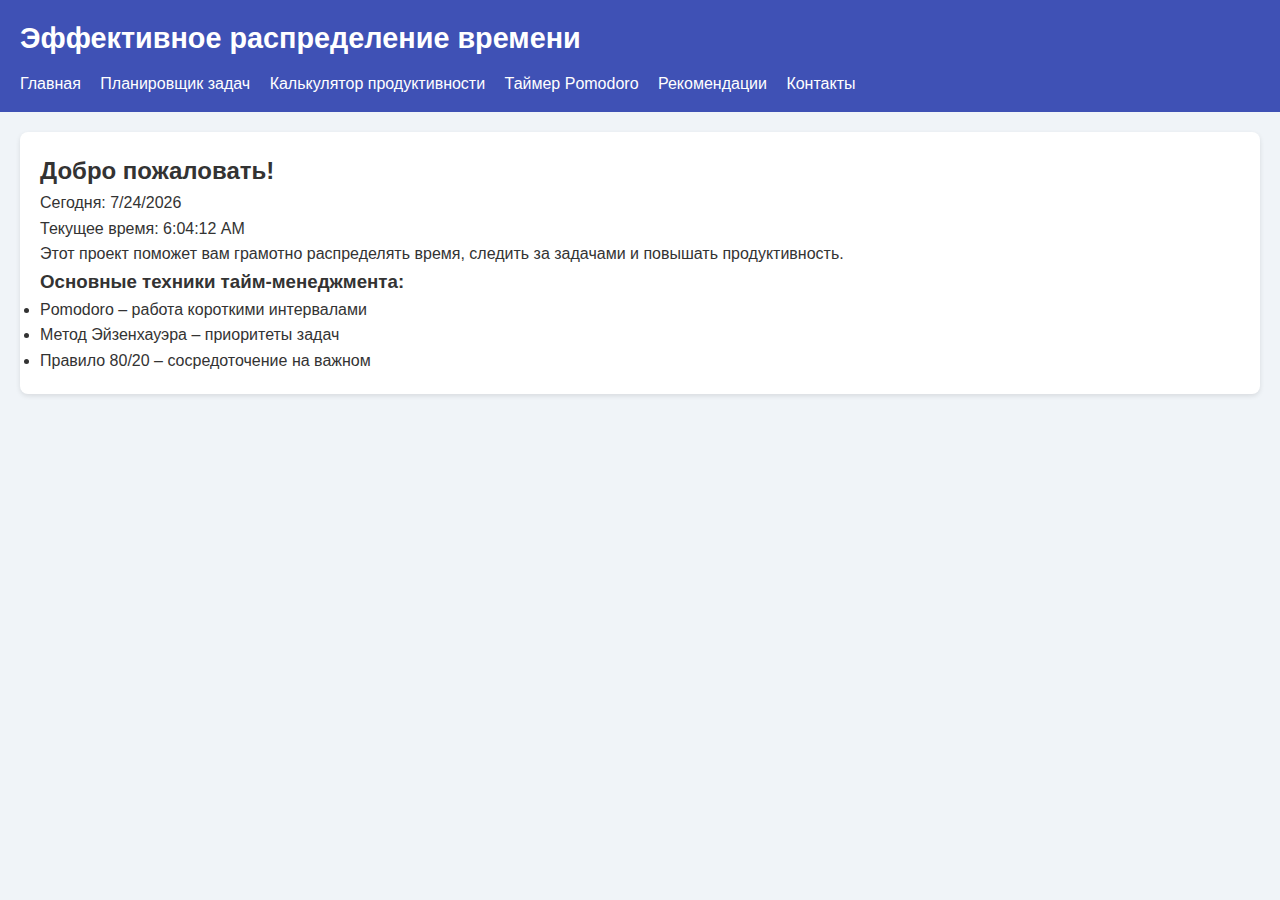
<file: index.html>
<!DOCTYPE html>
<html lang="ru">
<head>
    <meta charset="UTF-8">
    <meta name="viewport" content="width=device-width, initial-scale=1.0">
    <title>Главная - Тайм-менеджмент</title>
    <link rel="stylesheet" href="css/style.css">
</head>
<body>
    <header>
        <h1>Эффективное распределение времени</h1>
        <nav>
            <a href="index.html">Главная</a>
            <a href="tasks.html">Планировщик задач</a>
            <a href="productivity.html">Калькулятор продуктивности</a>
            <a href="pomodoro.html">Таймер Pomodoro</a>
            <a href="recommendations.html">Рекомендации</a>
            <a href="contact.html">Контакты</a>
        </nav>
    </header>
    <main>
        <section>
            <h2>Добро пожаловать!</h2>
            <p>Сегодня: <span id="currentDate"></span></p>
            <p>Текущее время: <span id="currentTime"></span></p>
            <p>Этот проект поможет вам грамотно распределять время, следить за задачами и повышать продуктивность.</p>
            <h3>Основные техники тайм-менеджмента:</h3>
            <ul>
                <li>Pomodoro – работа короткими интервалами</li>
                <li>Метод Эйзенхауэра – приоритеты задач</li>
                <li>Правило 80/20 – сосредоточение на важном</li>
            </ul>
        </section>
    </main>
    <script src="js/index.js"></script>
</body>
</html>
</file>
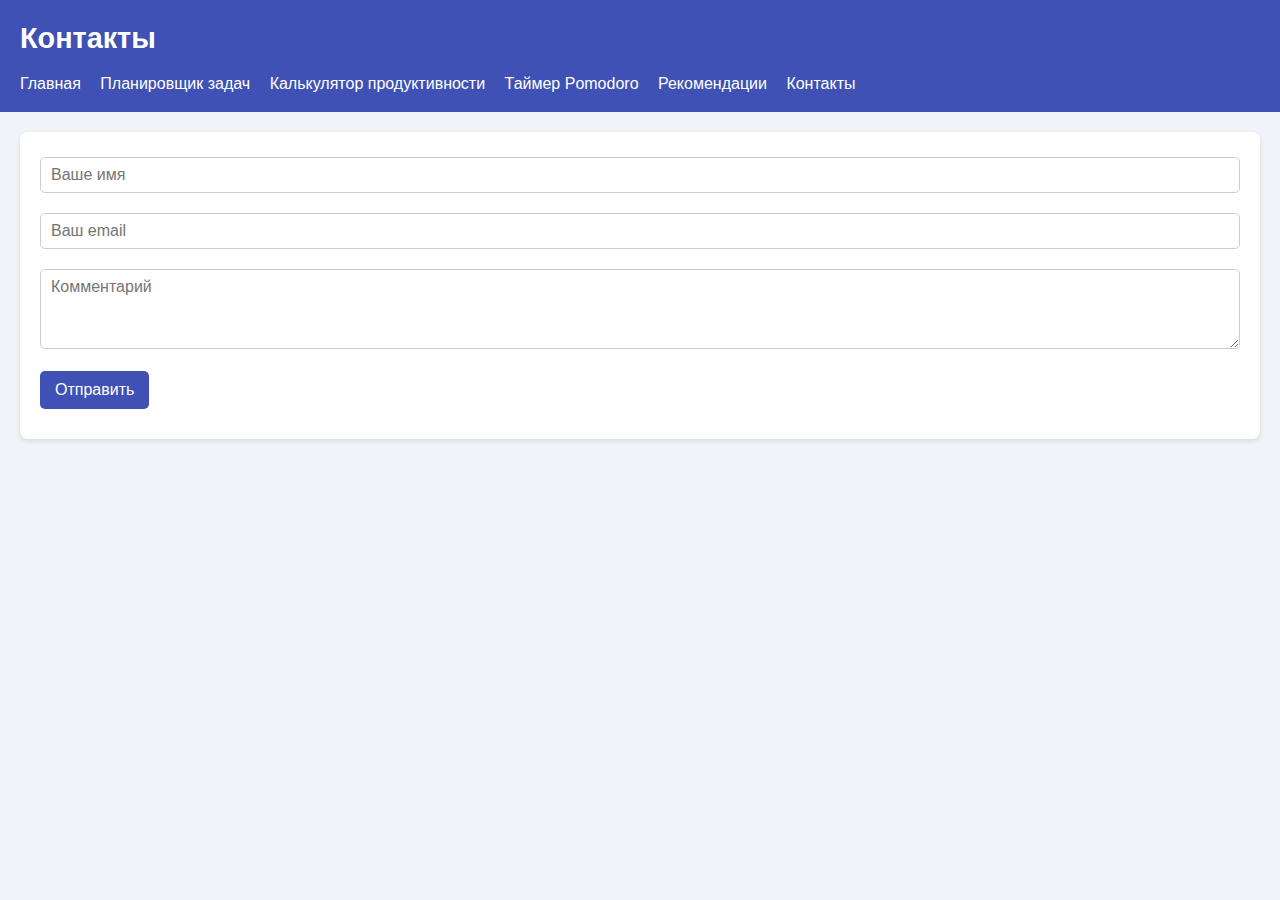
<file: contact.html>
<!DOCTYPE html>
<html lang="ru">
<head>
<meta charset="UTF-8">
<meta name="viewport" content="width=device-width, initial-scale=1.0">
<title>Контакты</title>
<link rel="stylesheet" href="css/style.css">
</head>
<body>
<header>
    <h1>Контакты</h1>
    <nav>
        <a href="index.html">Главная</a>
        <a href="tasks.html">Планировщик задач</a>
        <a href="productivity.html">Калькулятор продуктивности</a>
        <a href="pomodoro.html">Таймер Pomodoro</a>
        <a href="recommendations.html">Рекомендации</a>
        <a href="contact.html">Контакты</a>
    </nav>
</header>
<main>
<section>
    <form id="contactForm">
        <input type="text" name="name" placeholder="Ваше имя" required>
        <input type="email" name="email" placeholder="Ваш email" required>
        <textarea name="comment" placeholder="Комментарий" required></textarea>
        <button type="submit">Отправить</button>
    </form>
    <div id="status"></div>
</section>
</main>
<script src="js/contact.js"></script>
</body>
</html>
</file>
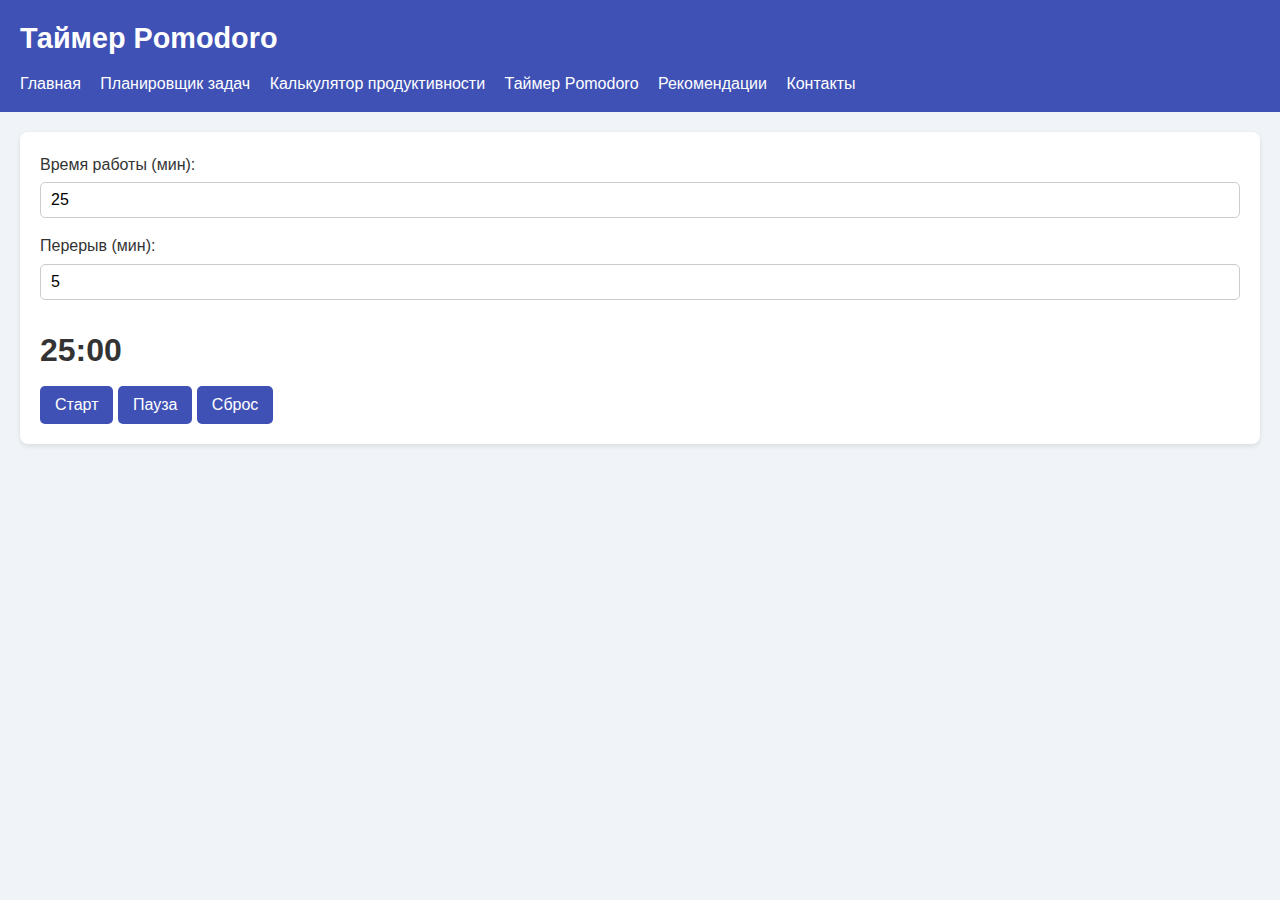
<file: pomodoro.html>
<!DOCTYPE html>
<html lang="ru">
<head>
<meta charset="UTF-8">
<meta name="viewport" content="width=device-width, initial-scale=1.0">
<title>Таймер Pomodoro</title>
<link rel="stylesheet" href="css/style.css">
</head>
<body>
<header>
    <h1>Таймер Pomodoro</h1>
    <nav>
        <a href="index.html">Главная</a>
        <a href="tasks.html">Планировщик задач</a>
        <a href="productivity.html">Калькулятор продуктивности</a>
        <a href="pomodoro.html">Таймер Pomodoro</a>
        <a href="recommendations.html">Рекомендации</a>
        <a href="contact.html">Контакты</a>
    </nav>
</header>
<main>
<section>
    <label>Время работы (мин): <input type="number" id="workTime" value="25"></label><br>
    <label>Перерыв (мин): <input type="number" id="breakTime" value="5"></label><br>
    <p id="timer">00:00</p>
    <button id="start">Старт</button>
    <button id="pause">Пауза</button>
    <button id="reset">Сброс</button>
</section>
</main>
<script src="js/pomodoro.js"></script>
</body>
</html>
</file>
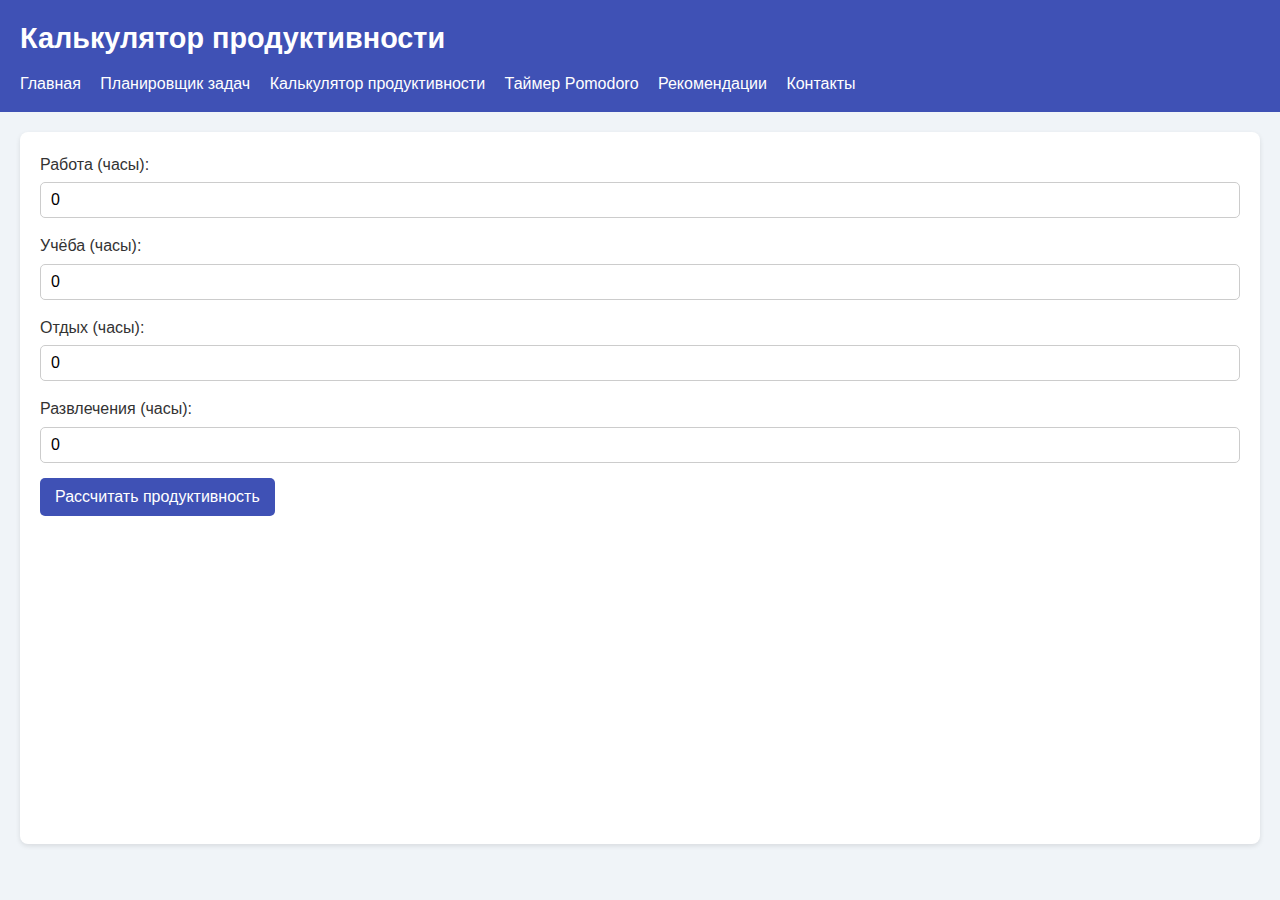
<file: productivity.html>
﻿<!DOCTYPE html>
<html lang="ru">
<head>
    <meta charset="UTF-8">
    <meta name="viewport" content="width=device-width, initial-scale=1.0">
    <title>Калькулятор продуктивности</title>
    <link rel="stylesheet" href="css/style.css">
</head>
<body>
<header>
    <h1>Калькулятор продуктивности</h1>
    <nav>
        <a href="index.html">Главная</a>
        <a href="tasks.html">Планировщик задач</a>
        <a href="productivity.html">Калькулятор продуктивности</a>
        <a href="pomodoro.html">Таймер Pomodoro</a>
        <a href="recommendations.html">Рекомендации</a>
        <a href="contact.html">Контакты</a>
    </nav>
</header>
<main>
    <section>
        <label>Работа (часы): <input type="number" id="work" value="0"></label><br>
        <label>Учёба (часы): <input type="number" id="study" value="0"></label><br>
        <label>Отдых (часы): <input type="number" id="rest" value="0"></label><br>
        <label>Развлечения (часы): <input type="number" id="fun" value="0"></label><br>
        <button id="calculate">Рассчитать продуктивность</button>
        <p id="result"></p>
        <canvas id="chart" width="300" height="300"></canvas>
    </section>
</main>
<script src="js/productivity.js"></script>
</body>
</html>
</file>
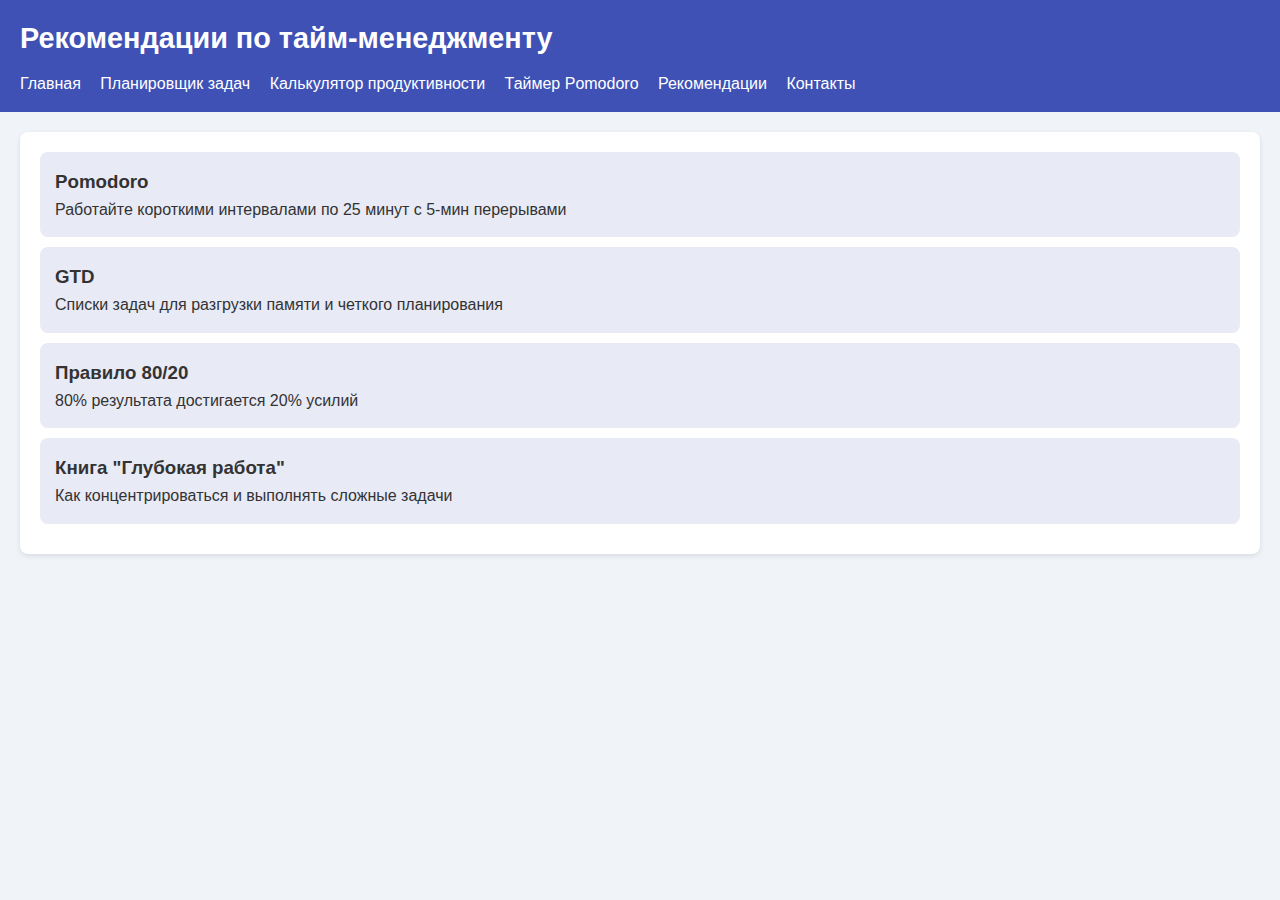
<file: recommendations.html>
<!DOCTYPE html>
<html lang="ru">
<head>
<meta charset="UTF-8">
<meta name="viewport" content="width=device-width, initial-scale=1.0">
<title>Рекомендации</title>
<link rel="stylesheet" href="css/style.css">
</head>
<body>
<header>
    <h1>Рекомендации по тайм-менеджменту</h1>
    <nav>
        <a href="index.html">Главная</a>
        <a href="tasks.html">Планировщик задач</a>
        <a href="productivity.html">Калькулятор продуктивности</a>
        <a href="pomodoro.html">Таймер Pomodoro</a>
        <a href="recommendations.html">Рекомендации</a>
        <a href="contact.html">Контакты</a>
    </nav>
</header>
<main>
<section id="cardsContainer">
    <p>Загрузка рекомендаций...</p>
</section>
</main>
<script src="js/recommendations.js"></script>
</body>
</html>
</file>
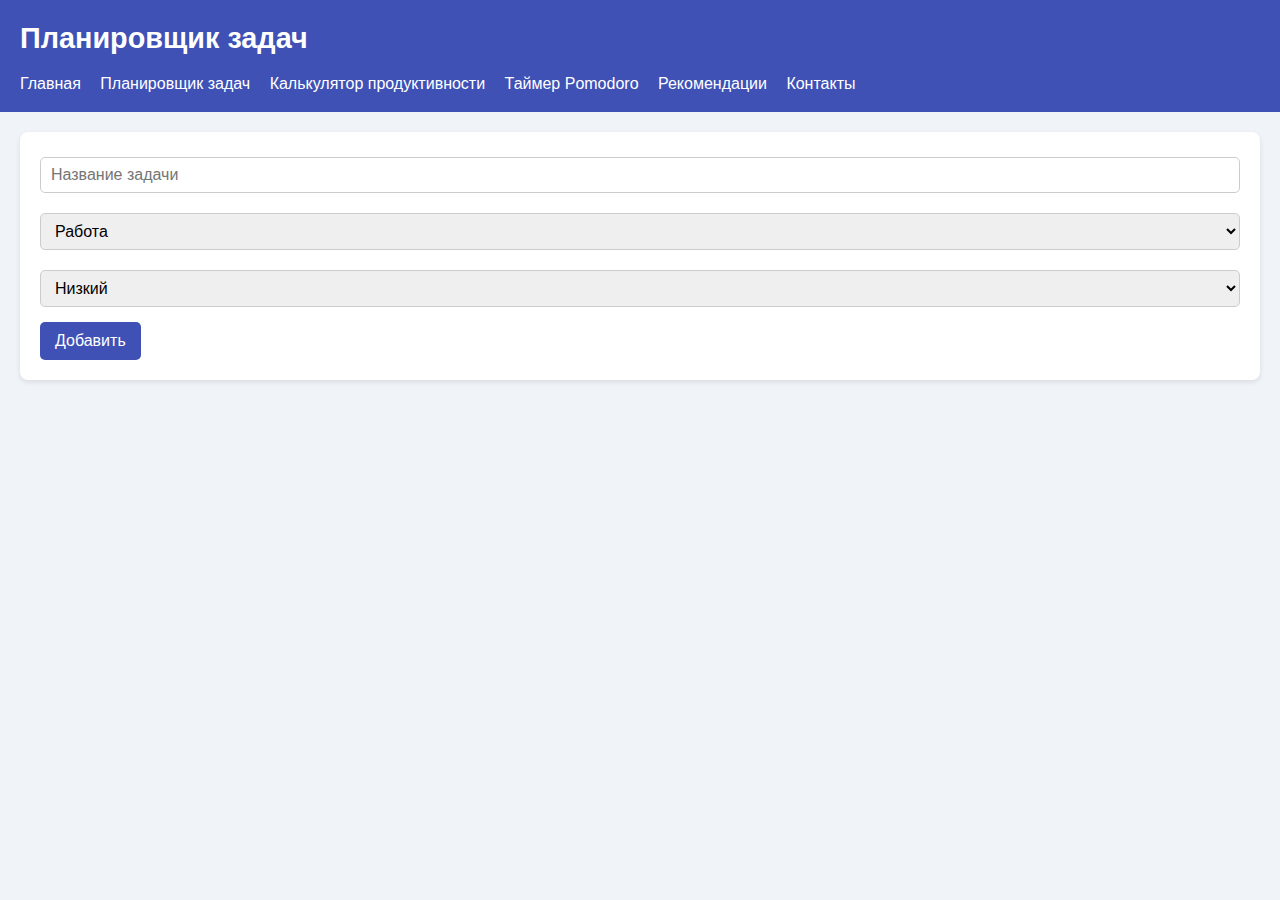
<file: tasks.html>
<!DOCTYPE html>
<html lang="ru">
<head>
    <meta charset="UTF-8">
    <meta name="viewport" content="width=device-width, initial-scale=1.0">
    <title>Планировщик задач</title>
    <link rel="stylesheet" href="css/style.css">
</head>
<body>
    <header>
        <h1>Планировщик задач</h1>
        <nav>
            <a href="index.html">Главная</a>
            <a href="tasks.html">Планировщик задач</a>
            <a href="productivity.html">Калькулятор продуктивности</a>
            <a href="pomodoro.html">Таймер Pomodoro</a>
            <a href="recommendations.html">Рекомендации</a>
            <a href="contact.html">Контакты</a>
        </nav>
    </header>
    <main>
        <section>
            <input type="text" id="taskTitle" placeholder="Название задачи">
            <select id="taskCategory">
                <option>Работа</option>
                <option>Учёба</option>
                <option>Отдых</option>
                <option>Спорт</option>
            </select>
            <select id="taskPriority">
                <option>Низкий</option>
                <option>Средний</option>
                <option>Высокий</option>
            </select>
            <button id="addTask">Добавить</button>
        </section>
        <ul id="taskList"></ul>
    </main>
    <script src="js/tasks.js"></script>
</body>
</html>
</file>
<file: css/style.css>
* {
    box-sizing: border-box;
    margin: 0;
    padding: 0;
    font-family: Arial, sans-serif;
}

body {
    background-color: #f0f4f8;
    color: #333;
    line-height: 1.6;
}

header {
    background-color: #3f51b5;
    color: white;
    padding: 15px 20px;
}

header h1 {
    margin-bottom: 10px;
    font-size: 1.8em;
}

nav a {
    color: white;
    text-decoration: none;
    margin-right: 15px;
    transition: color 0.3s;
}

nav a:hover {
    color: #ffeb3b;
}

main {
    padding: 20px;
}

section {
    background: white;
    padding: 20px;
    margin-bottom: 20px;
    border-radius: 8px;
    box-shadow: 0 2px 5px rgba(0,0,0,0.1);
    animation: fadeIn 0.6s ease-in;
}

input[type="text"], input[type="number"], input[type="email"], textarea, select {
    width: 100%;
    padding: 8px 10px;
    margin: 5px 0 15px 0;
    border: 1px solid #ccc;
    border-radius: 5px;
    font-size: 1em;
}

textarea {
    min-height: 80px;
    resize: vertical;
}

button {
    background-color: #3f51b5;
    color: white;
    border: none;
    padding: 10px 15px;
    border-radius: 5px;
    cursor: pointer;
    font-size: 1em;
    transition: background 0.3s;
}

button:hover {
    background-color: #303f9f;
}

#taskList li {
    display: flex;
    justify-content: space-between;
    align-items: center;
    padding: 8px;
    border-bottom: 1px solid #eee;
}

#taskList li button {
    margin-left: 5px;
    padding: 5px 10px;
    font-size: 0.9em;
}

.card {
    background-color: #e8eaf6;
    padding: 15px;
    margin-bottom: 10px;
    border-radius: 8px;
    transition: transform 0.3s;
}

.card:hover {
    transform: translateY(-5px);
}

#timer {
    font-size: 2em;
    font-weight: bold;
    margin: 10px 0;
}

#status {
    margin-top: 10px;
    font-weight: bold;
    color: green;
}

@media (max-width: 600px) {
    nav a {
        display: block;
        margin: 5px 0;
    }
}

@keyframes fadeIn {
    from {opacity: 0; transform: translateY(10px);}
    to {opacity: 1; transform: translateY(0);}
}
</file>
